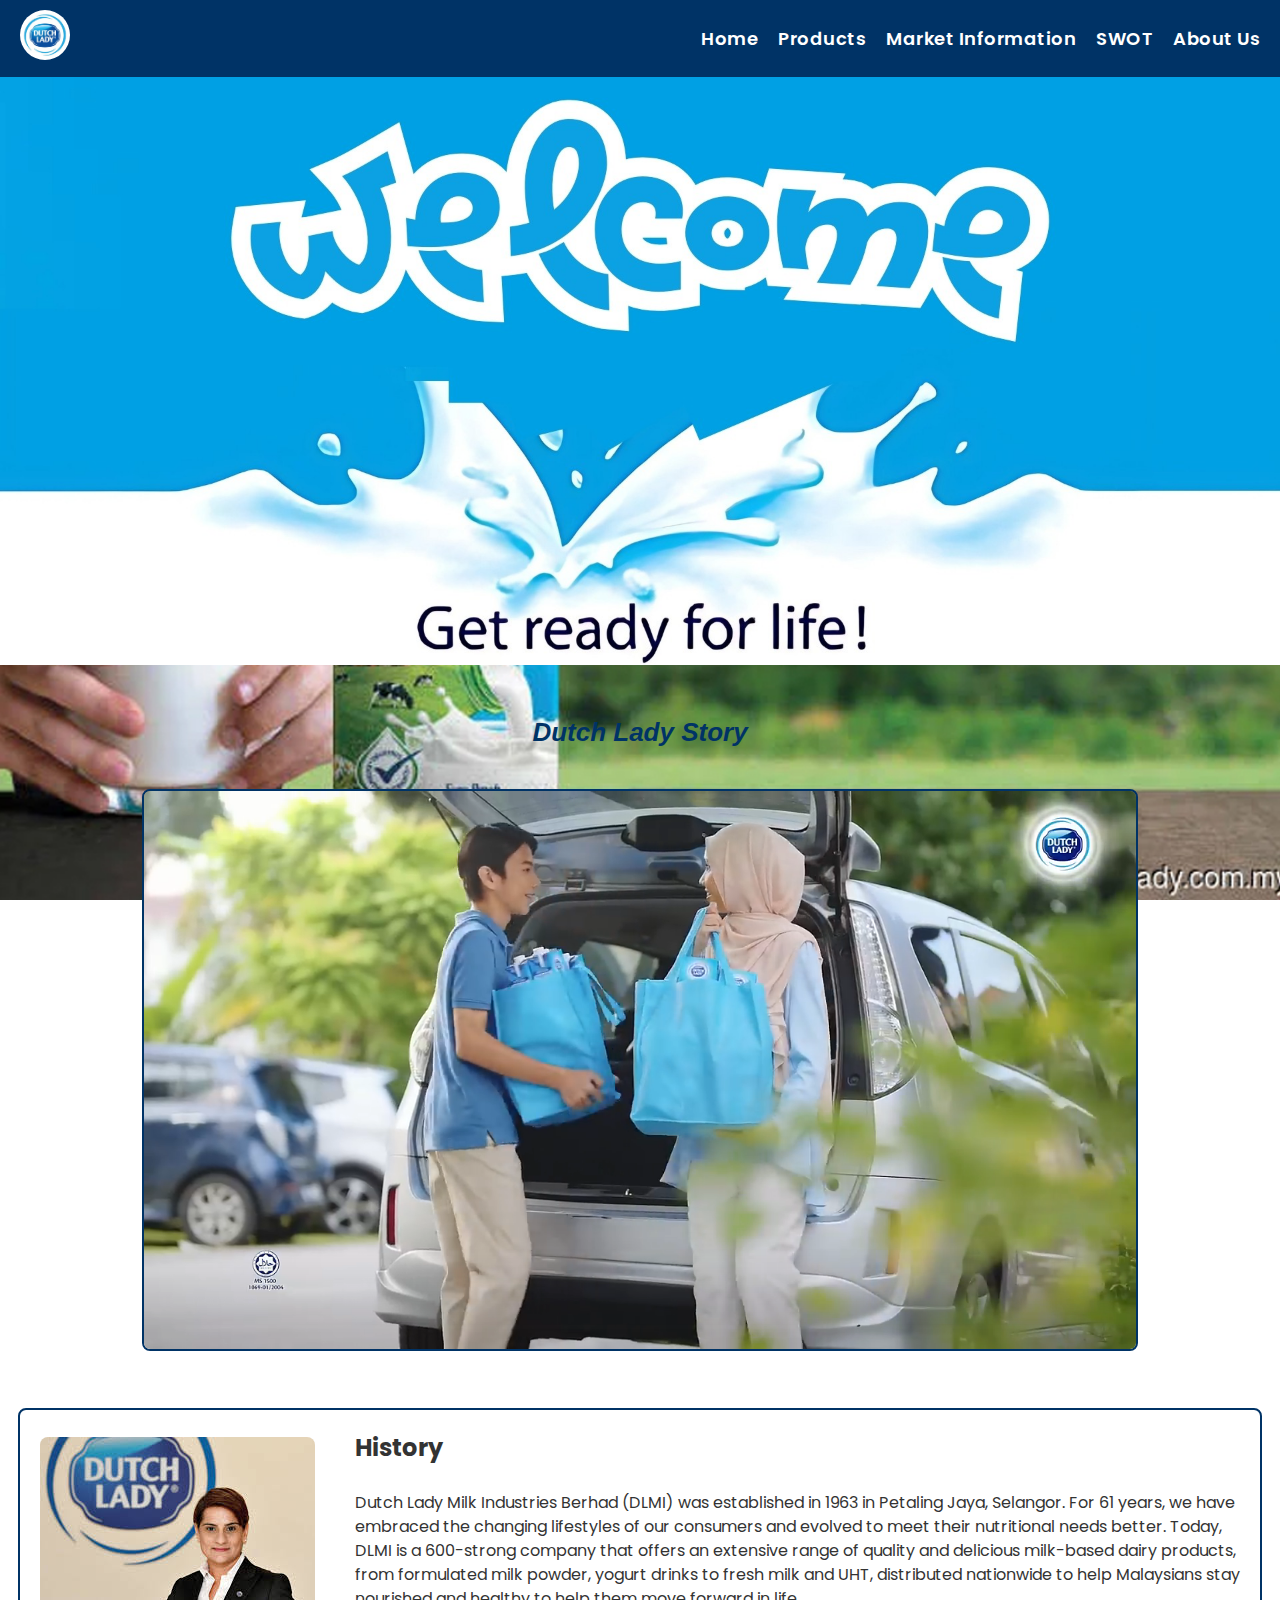
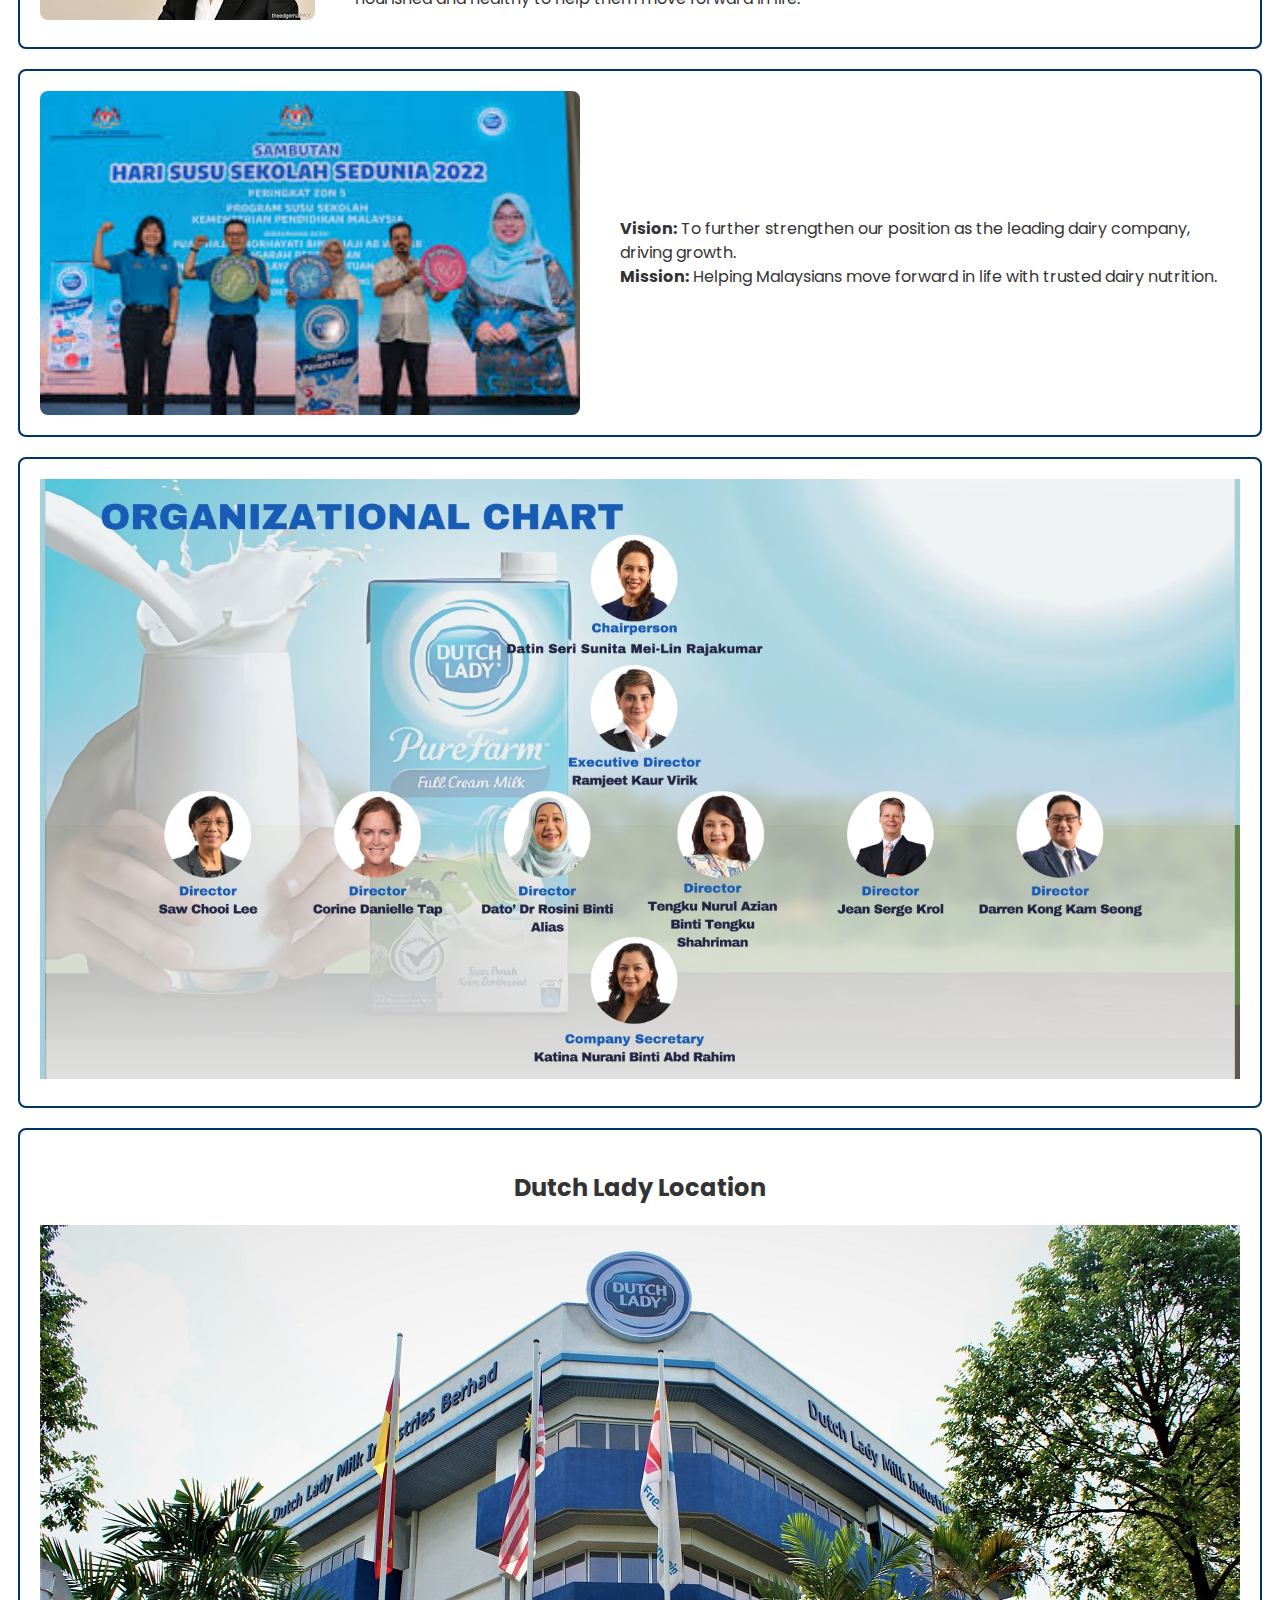
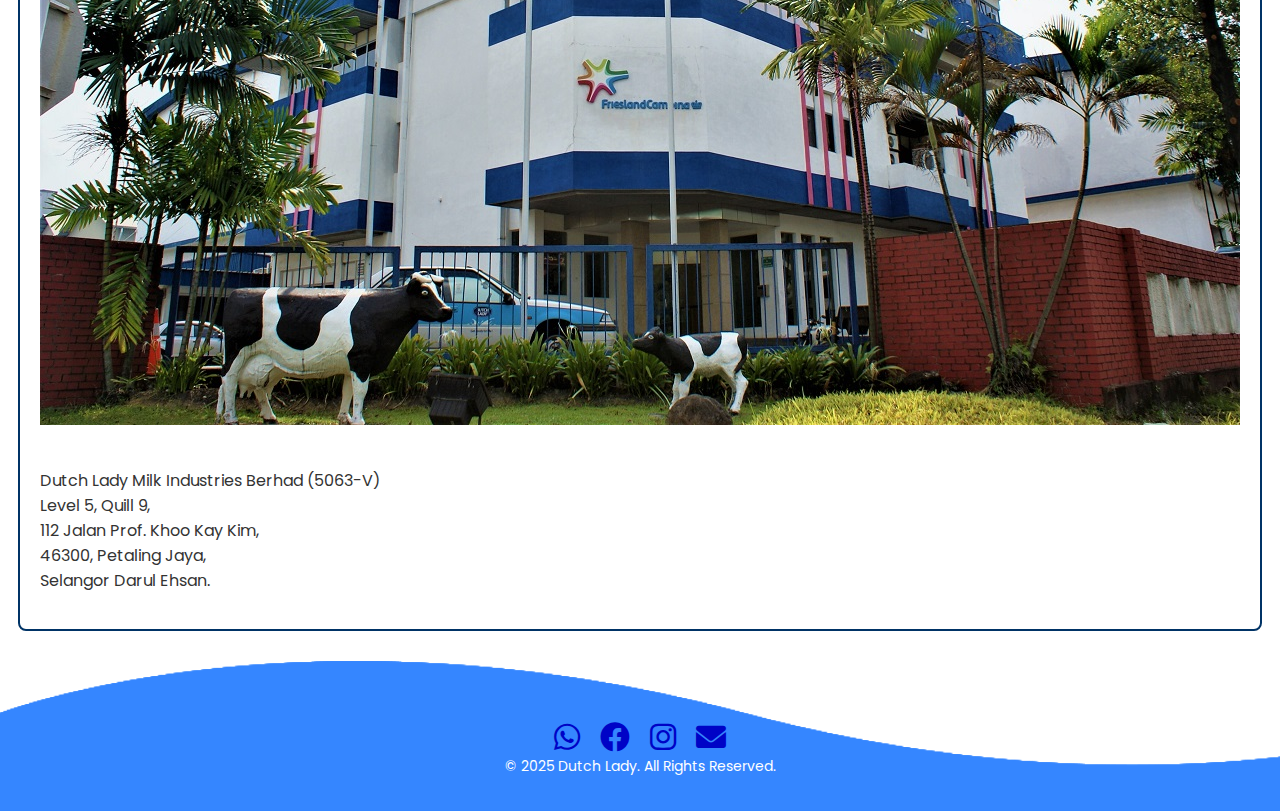
<file: Coding group/index.html>
<!DOCTYPE html>
<html lang="en">
<head>
    <meta charset="UTF-8">
    <meta name="viewport" content="width=device-width, initial-scale=1.0">
    <title>Dutch Lady - Company</title>
    <link href="https://fonts.googleapis.com/css2?family=Poppins:wght@400;600;800&family=Cursive&display=swap" rel="stylesheet">
    <link rel="stylesheet" href="styles.css">
    <link href="https://cdnjs.cloudflare.com/ajax/libs/font-awesome/6.0.0-beta3/css/all.min.css" rel="stylesheet">
</head>
<body>
    <header>
        <nav>
            <div class="logo">
                <img src="logo.jpg" alt="Dutch Lady Logo">
            </div>
            <ul>
                <li><a href="index.html">Home</a></li>
                <li><a href="products.html">Products</a></li>
                <li><a href="market.html">Market Information</a></li>
                <li><a href="swot.html">SWOT</a></li>
                <li><a href="about.html">About Us</a></li>
            </ul>
        </nav>
    </header>

    <section id="welcome">
        <div class="welcome">
            <img src="Welcome.jpg" alt="Welcome Image">
        </div>
    </section>

    <section id="video-section">
        <h2>Dutch Lady Story</h2>
        <video controls autoplay muted loop>
            <source src="story.mp4" type="video/mp4">
            Your browser does not support the video tag.
        </video>
    </section>

    <section id="history">
        <img src="history.jpeg" alt="Dutch Lady History">
        <div>
            <h2>History</h2>
            <p>
                Dutch Lady Milk Industries Berhad (DLMI) was established in 1963 in Petaling Jaya, Selangor. For 61 years, we have embraced the changing lifestyles of our consumers and evolved to meet their nutritional needs better. Today, DLMI is a 600-strong company that offers an extensive range of quality and delicious milk-based dairy products, from formulated milk powder, yogurt drinks to fresh milk and UHT, distributed nationwide to help Malaysians stay nourished and healthy to help them move forward in life.
            </p>
        </div>
    </section>

    <section id="vision-mission">
        <img src="achievement.jpeg" alt="Vision and Mission">
        <div>
            <p>
                <b>Vision:</b> To further strengthen our position as the leading dairy company, driving growth.<br>
                <b>Mission:</b> Helping Malaysians move forward in life with trusted dairy nutrition.
            </p>
        </div>
    </section>

    <section id="organization-chart">
        <img src="organization.jpg" alt="Organization Chart">
    </section>

    <section id="location">
        <h2>Dutch Lady Location</h2>
        <div class="content">
            <img src="building.jpg" alt="Company Building">
            <p>
                Dutch Lady Milk Industries Berhad (5063-V)<br>
                Level 5, Quill 9,<br>
                112 Jalan Prof. Khoo Kay Kim,<br>
                46300, Petaling Jaya,<br>
                Selangor Darul Ehsan.
            </p>
        </div>
    </section>

    <footer>
        <div class="wave wave1"></div>
        <div class="wave wave2"></div>
        <div class="wave wave3"></div>
        <div class="social-icons">
            <a href="https://wa.me/60174164787" class="social-icon"><i class="fab fa-whatsapp"></i></a>
            <a href="https://www.facebook.com/spread.the.goodness.of.milk/" class="social-icon"><i class="fab fa-facebook"></i></a>
            <a href="https://www.instagram.com/dutchladymy" class="social-icon"><i class="fab fa-instagram"></i></a>
            <a href="mailto:dutchladycareline@frieslandcampina.com" class="social-icon"><i class="fas fa-envelope"></i></a>
        </div>
        <p>&copy; 2025 Dutch Lady. All Rights Reserved.</p>
    </footer>
</body>
</html>
</file>
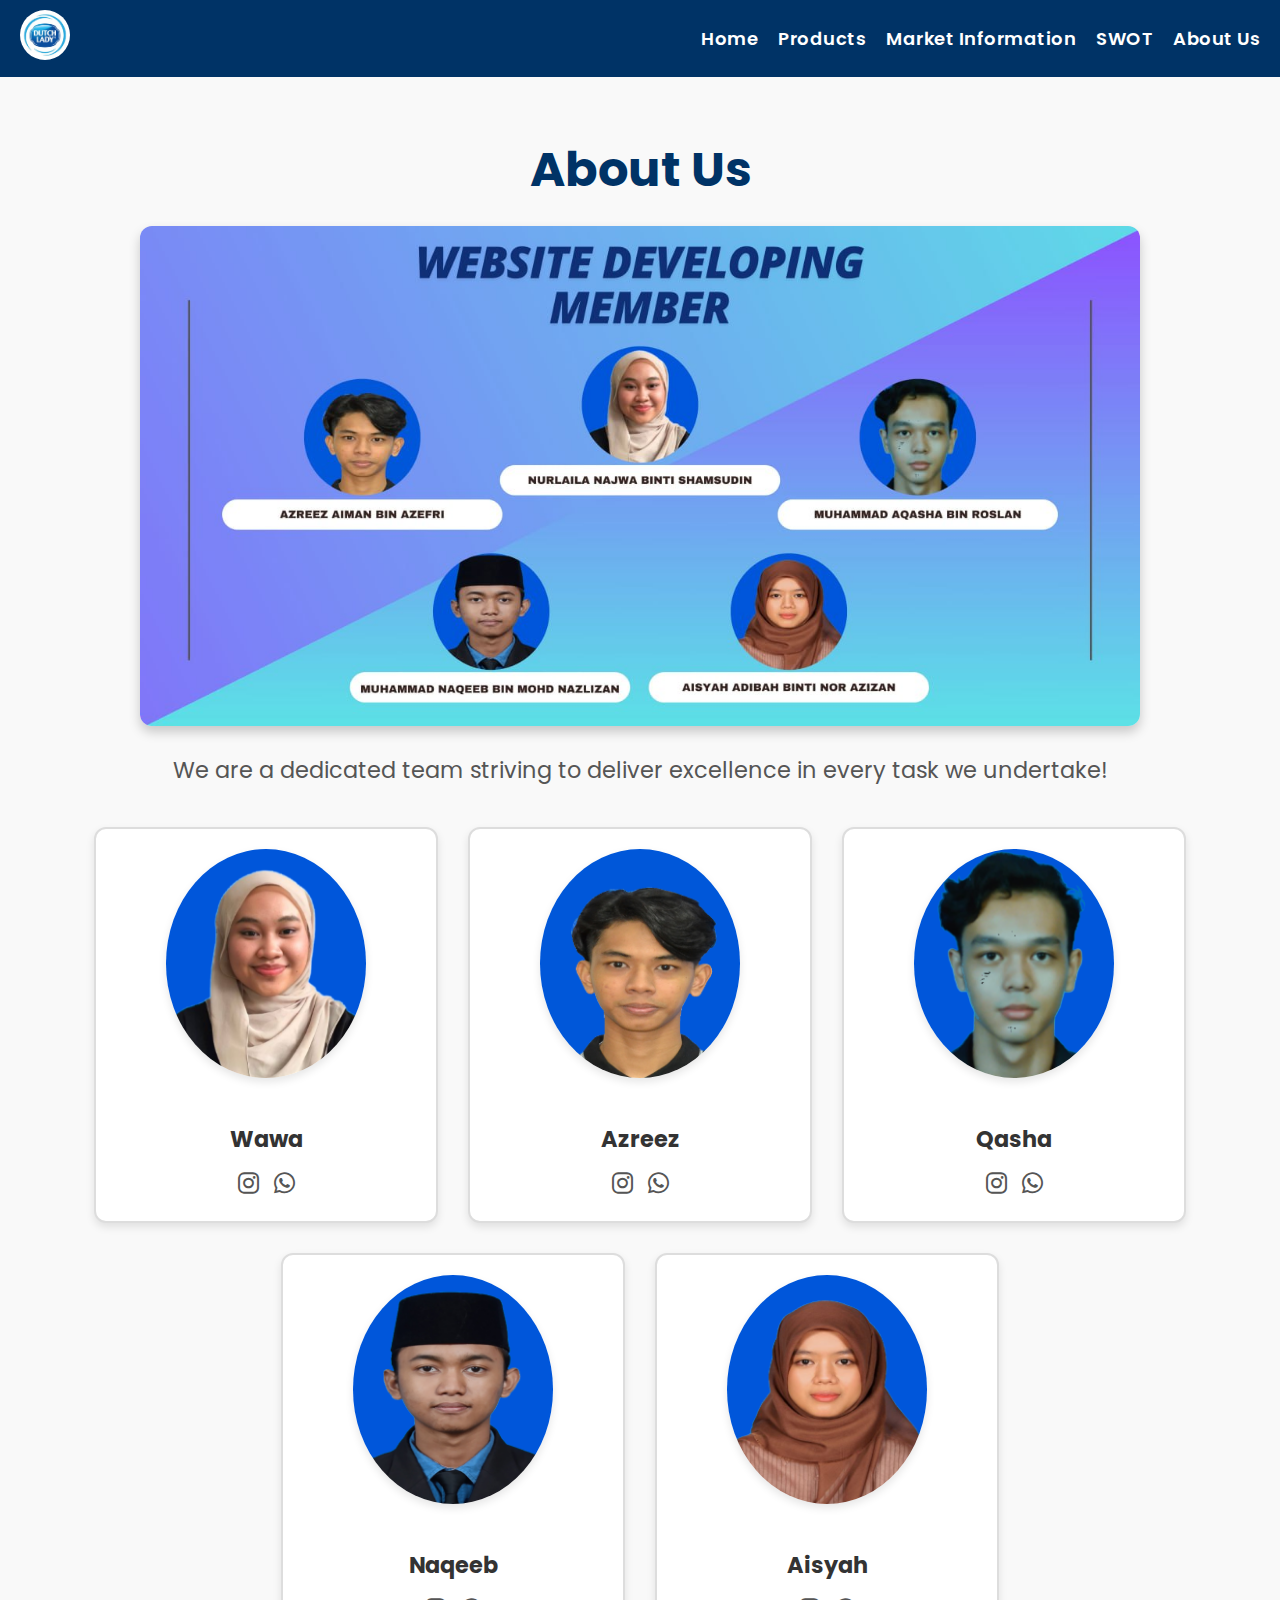
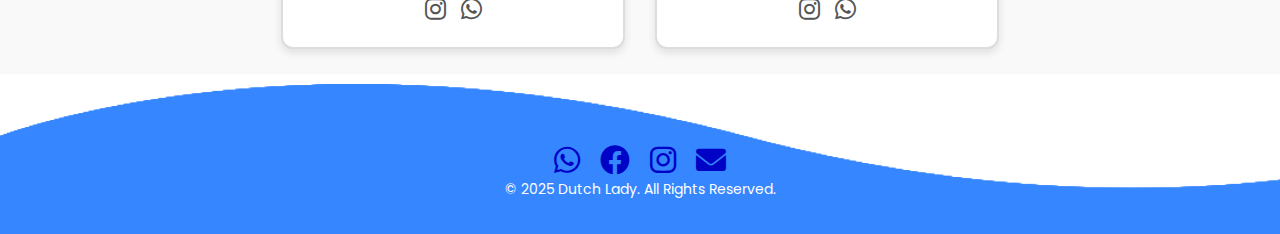
<file: Coding group/about.html>
<!DOCTYPE html>
<html lang="en">
<head>
    <meta charset="UTF-8">
    <meta name="viewport" content="width=device-width, initial-scale=1.0">
    <title>Dutch Lady - Company</title>
    <link href="https://fonts.googleapis.com/css2?family=Poppins:wght@400;600;800&family=Cursive&display=swap" rel="stylesheet">
    <link rel="stylesheet" href="styles.css">
    <link href="https://cdnjs.cloudflare.com/ajax/libs/font-awesome/6.0.0-beta3/css/all.min.css" rel="stylesheet">
</head>
<body>
    <header>
        <nav>
            <div class="logo">
                <img src="logo.jpg" alt="Dutch Lady Logo">
            </div>
            <ul>
                <li><a href="index.html">Home</a></li>
                <li><a href="products.html">Products</a></li>
                <li><a href="market.html">Market Information</a></li>
                <li><a href="swot.html">SWOT</a></li>
                <li><a href="about.html">About Us</a></li>
            </ul>
        </nav>
    </header>

    <section id="about-us">
        <h1>About Us</h1>
        <div class="group-photo">
            <img src="aboutus.jpg" alt="Group Photo">
            <p>We are a dedicated team striving to deliver excellence in every task we undertake!</p>
        </div>
    
        <div class="team-container">
            <div class="team-member">
                <img src="wa.png" alt="Member 1">
                <h3>Wawa</h3>
                <div class="social-links">
                    <a href="https://www.instagram.com/nnajuwaa._?igsh=MXVmMnF1anJpeWQ4dg%3D%3D&utm_source=qr" target="_blank" class="social-icon"><i class="fab fa-instagram"></i></a>
                    <a href="https://wa.me/60197572346" target="_blank" class="social-icon"><i class="fab fa-whatsapp"></i></a>
                </div>
            </div>
    
            <div class="team-member">
                <img src="az.png" alt="Member 2">
                <h3>Azreez</h3>
                <div class="social-links">
                    <a href="https://www.instagram.com/azreezaiman/profilecard/?igsh=MTdraXkzeWZuMHBhYQ==" target="_blank" class="social-icon"><i class="fab fa-instagram"></i></a>
                    <a href="https://wa.me/60198765432" target="_blank" class="social-icon"><i class="fab fa-whatsapp"></i></a>
                </div>
            </div>
    
            <div class="team-member">
                <img src="aq.png" alt="Member 3">
                <h3>Qasha</h3>
                <div class="social-links">
                    <a href="https://www.instagram.com/ixcyqq?igsh=c29zY2hzNDBvaDJx" target="_blank" class="social-icon"><i class="fab fa-instagram"></i></a>
                    <a href="https://wa.me/60167400747" target="_blank" class="social-icon"><i class="fab fa-whatsapp"></i></a>
                </div>
            </div>

            <div class="team-member">
                <img src="q.png" alt="Member 4">
                <h3>Naqeeb</h3>
                <div class="social-links">
                    <a href="https://www.instagram.com/m.nqiu?igsh=MTRoM2JpNjhjOWM1aA==" target="_blank" class="social-icon"><i class="fab fa-instagram"></i></a>
                    <a href="https://wa.me/60187750939" target="_blank" class="social-icon"><i class="fab fa-whatsapp"></i></a>
                </div>
            </div>

            <div class="team-member">
                <img src="ai.png" alt="Member 5">
                <h3>Aisyah</h3>
                <div class="social-links">
                    <a href="https://www.instagram.com/aisyhazizn/?hl=en" target="_blank" class="social-icon"><i class="fab fa-instagram"></i></a>
                    <a href="https://wa.me/601164004122" target="_blank" class="social-icon"><i class="fab fa-whatsapp"></i></a>
                </div>
            </div>
        </div>
    </section>
    
    <footer>
        <div class="wave wave1"></div>
        <div class="wave wave2"></div>
        <div class="wave wave3"></div>
        <div class="social-icons">
        <a href="https://wa.me/60174164787" class="social-icon"><i class="fab fa-whatsapp"></i></a>
        <a href="https://www.facebook.com/spread.the.goodness.of.milk/" class="social-icon"><i class="fab fa-facebook"></i></a>
        <a href="https://www.instagram.com/dutchladymy" class="social-icon"><i class="fab fa-instagram"></i></a>
        <a href="mailto:dutchladycareline@frieslandcampina.com" class="social-icon"><i class="fas fa-envelope"></i></a>
        </div>
        <p>&copy; 2025 Dutch Lady. All Rights Reserved.</p>
    </footer>
</body>
</html>
</file>
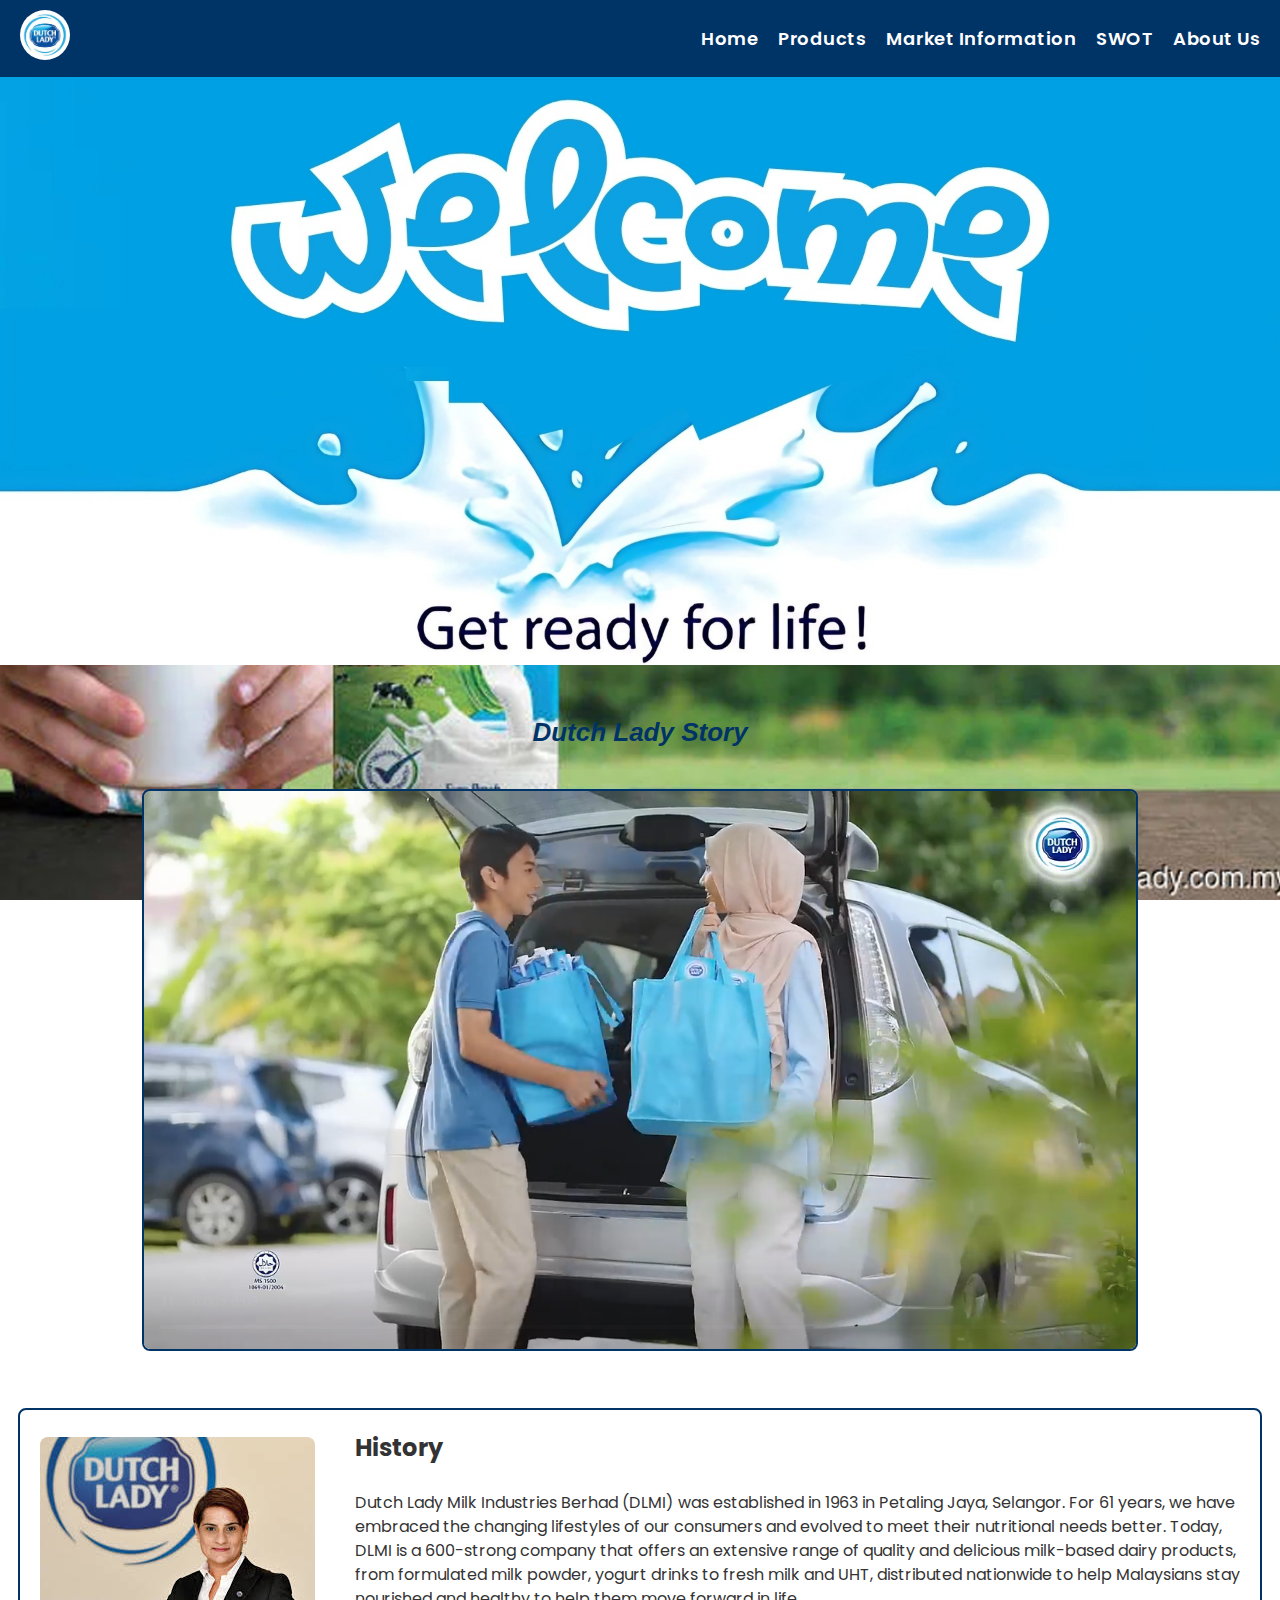
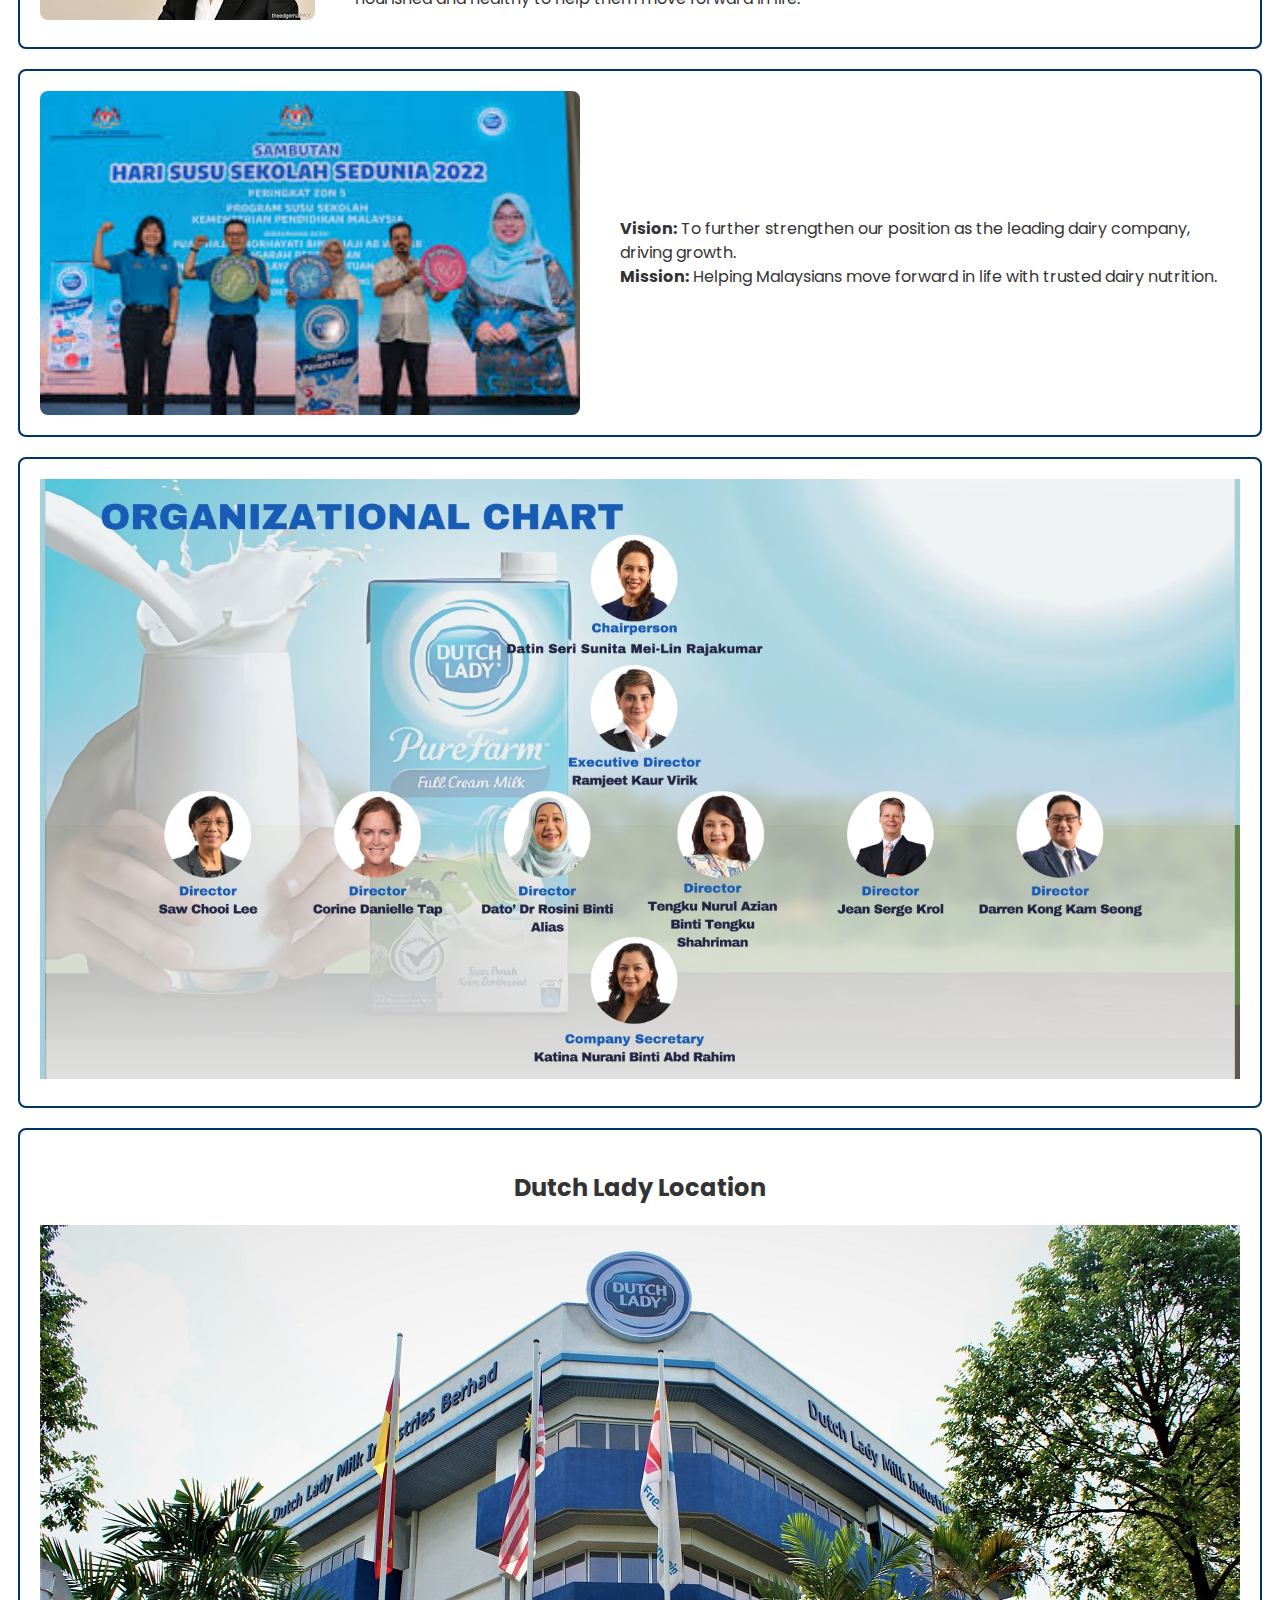
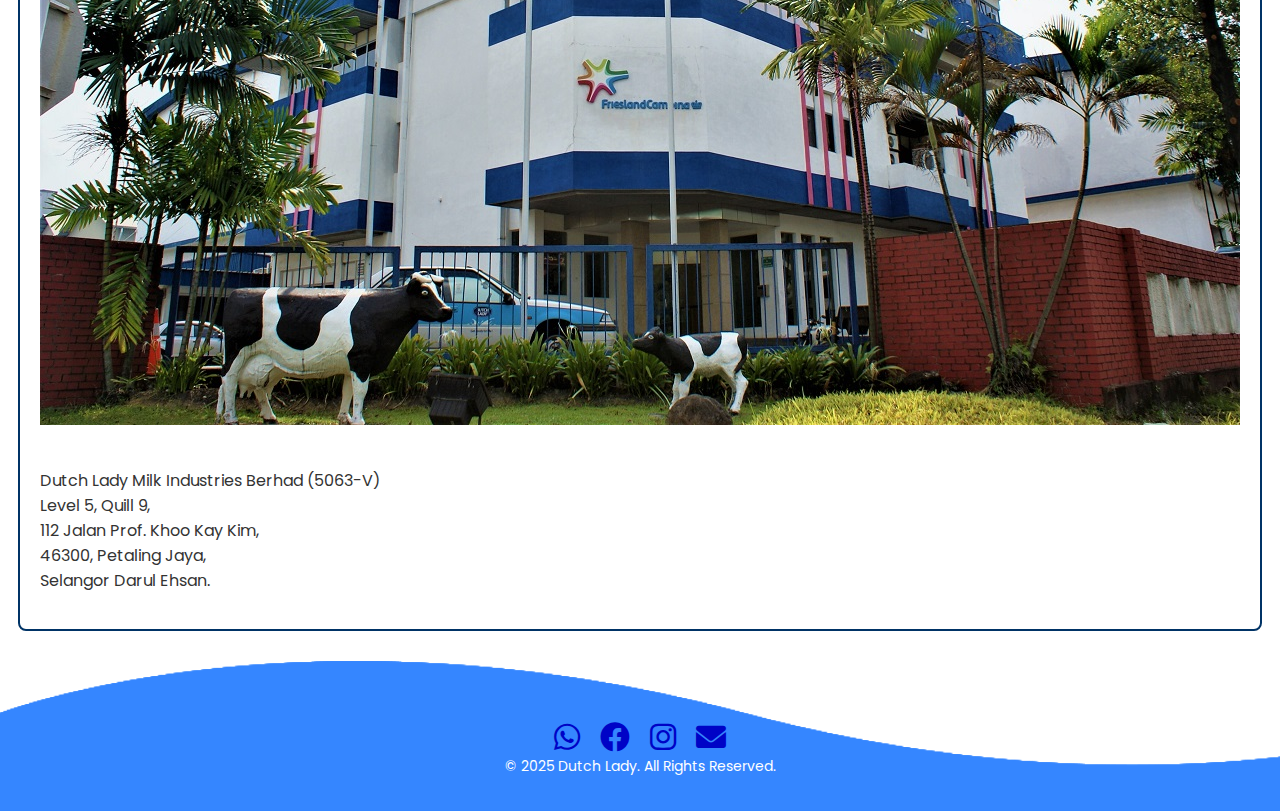
<file: Coding group/home.html>
<!DOCTYPE html>
<html lang="en">
<head>
    <meta charset="UTF-8">
    <meta name="viewport" content="width=device-width, initial-scale=1.0">
    <title>Dutch Lady - Company</title>
    <link href="https://fonts.googleapis.com/css2?family=Poppins:wght@400;600;800&family=Cursive&display=swap" rel="stylesheet">
    <link rel="stylesheet" href="styles.css">
    <link href="https://cdnjs.cloudflare.com/ajax/libs/font-awesome/6.0.0-beta3/css/all.min.css" rel="stylesheet">
</head>
<body>
    <header>
        <nav>
            <div class="logo">
                <img src="logo.jpg" alt="Dutch Lady Logo">
            </div>
            <ul>
                <li><a href="home.html">Home</a></li>
                <li><a href="products.html">Products</a></li>
                <li><a href="market.html">Market Information</a></li>
                <li><a href="swot.html">SWOT</a></li>
                <li><a href="about.html">About Us</a></li>
            </ul>
        </nav>
    </header>

    <section id="welcome">
        <div class="welcome">
            <img src="Welcome.jpg" alt="Welcome Image">
        </div>
    </section>

    <section id="video-section">
        <h2>Dutch Lady Story</h2>
        <video controls autoplay muted loop>
            <source src="story.mp4" type="video/mp4">
            Your browser does not support the video tag.
        </video>
    </section>

    <section id="history">
        <img src="history.jpeg" alt="Dutch Lady History">
        <div>
            <h2>History</h2>
            <p>
                Dutch Lady Milk Industries Berhad (DLMI) was established in 1963 in Petaling Jaya, Selangor. For 61 years, we have embraced the changing lifestyles of our consumers and evolved to meet their nutritional needs better. Today, DLMI is a 600-strong company that offers an extensive range of quality and delicious milk-based dairy products, from formulated milk powder, yogurt drinks to fresh milk and UHT, distributed nationwide to help Malaysians stay nourished and healthy to help them move forward in life.
            </p>
        </div>
    </section>

    <section id="vision-mission">
        <img src="achievement.jpeg" alt="Vision and Mission">
        <div>
            <p>
                <b>Vision:</b> To further strengthen our position as the leading dairy company, driving growth.<br>
                <b>Mission:</b> Helping Malaysians move forward in life with trusted dairy nutrition.
            </p>
        </div>
    </section>

    <section id="organization-chart">
        <img src="organization.jpg" alt="Organization Chart">
    </section>

    <section id="location">
        <h2>Dutch Lady Location</h2>
        <div class="content">
            <img src="building.jpg" alt="Company Building">
            <p>
                Dutch Lady Milk Industries Berhad (5063-V)<br>
                Level 5, Quill 9,<br>
                112 Jalan Prof. Khoo Kay Kim,<br>
                46300, Petaling Jaya,<br>
                Selangor Darul Ehsan.
            </p>
        </div>
    </section>

    <footer>
        <div class="wave wave1"></div>
        <div class="wave wave2"></div>
        <div class="wave wave3"></div>
        <div class="social-icons">
            <a href="https://wa.me/60174164787" class="social-icon"><i class="fab fa-whatsapp"></i></a>
            <a href="https://www.facebook.com/spread.the.goodness.of.milk/" class="social-icon"><i class="fab fa-facebook"></i></a>
            <a href="https://www.instagram.com/dutchladymy" class="social-icon"><i class="fab fa-instagram"></i></a>
            <a href="mailto:dutchladycareline@frieslandcampina.com" class="social-icon"><i class="fas fa-envelope"></i></a>
        </div>
        <p>&copy; 2025 Dutch Lady. All Rights Reserved.</p>
    </footer>
</body>
</html>
</file>
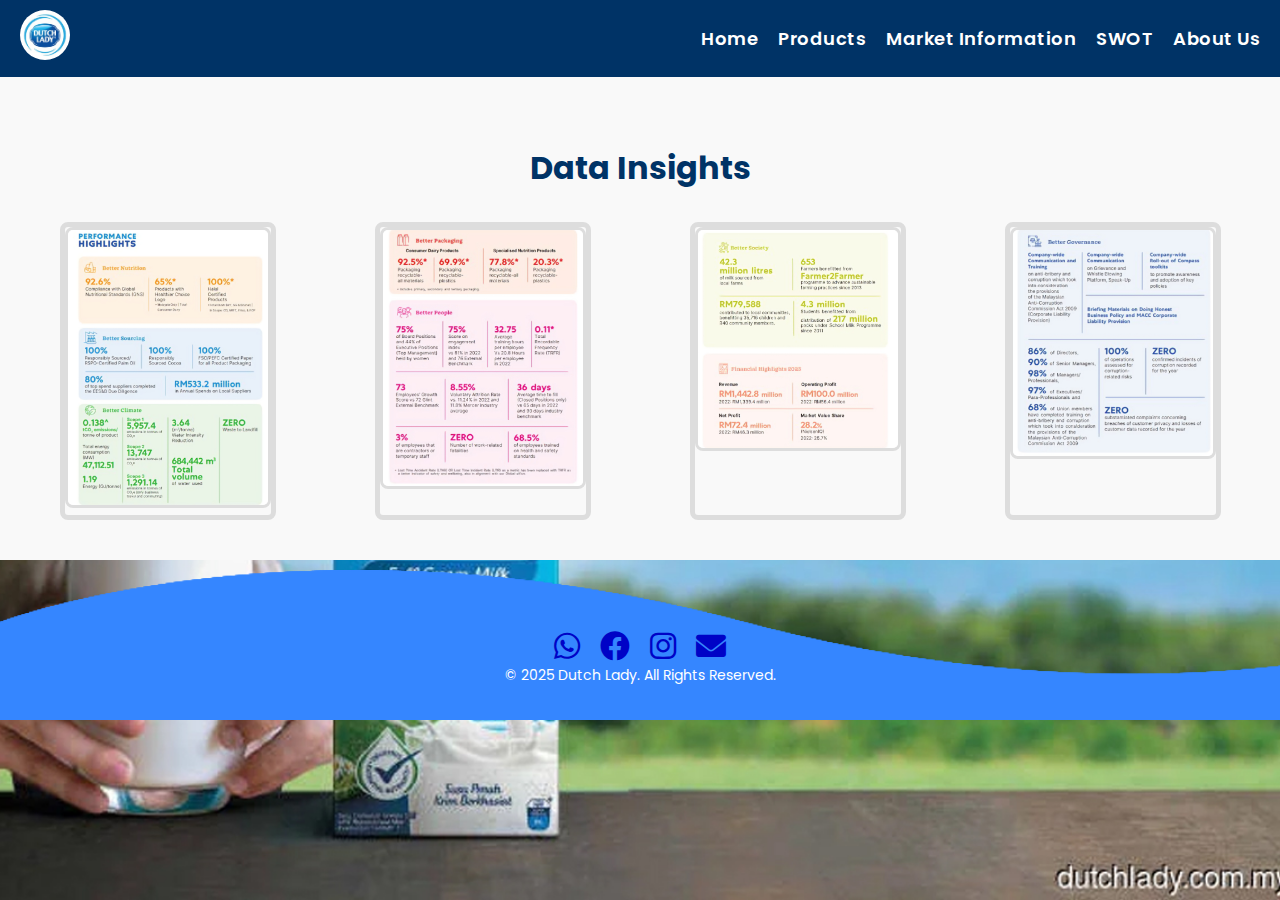
<file: Coding group/market.html>
<!DOCTYPE html>
<html lang="en">
<head>
    <meta charset="UTF-8">
    <meta name="viewport" content="width=device-width, initial-scale=1.0">
    <title>Dutch Lady - Company</title>
    <link href="https://fonts.googleapis.com/css2?family=Poppins:wght@400;600;800&family=Cursive&display=swap" rel="stylesheet">
    <link rel="stylesheet" href="styles.css">
    <link href="https://cdnjs.cloudflare.com/ajax/libs/font-awesome/6.0.0-beta3/css/all.min.css" rel="stylesheet">
</head>
<body>
    <header>
        <nav>
            <div class="logo">
                <img src="logo.jpg" alt="Dutch Lady Logo">
            </div>
            <ul>
                <li><a href="index.html">Home</a></li>
                <li><a href="products.html">Products</a></li>
                <li><a href="market.html">Market Information</a></li>
                <li><a href="swot.html">SWOT</a></li>
                <li><a href="about.html">About Us</a></li>
            </ul>
        </nav>
    </header>

    <section id="image-gallery">
        <h2>Data Insights</h2>
        <div class="gallery-container">
            <a href="#img1" class="gallery-item">
                <img src="data1.jpg" alt="Data Insight 1">
            </a>
            <a href="#img2" class="gallery-item">
                <img src="data2.jpg" alt="Data Insight 2">
            </a>
            <a href="#img3" class="gallery-item">
                <img src="data3.jpg" alt="Data Insight 3">
            </a>
            <a href="#img4" class="gallery-item">
                <img src="data4.jpg" alt="Data Insight 4">
            </a>
        </div>
    
        <!-- Full-Screen Images -->
        <div id="img1" class="modal">
            <a href="#" class="close">&times;</a>
            <img src="data1.jpg" alt="Data Insight 1">
        </div>
        <div id="img2" class="modal">
            <a href="#" class="close">&times;</a>
            <img src="data2.jpg" alt="Data Insight 2">
        </div>
        <div id="img3" class="modal">
            <a href="#" class="close">&times;</a>
            <img src="data3.jpg" alt="Data Insight 3">
        </div>
        <div id="img4" class="modal">
            <a href="#" class="close">&times;</a>
            <img src="data4.jpg" alt="Data Insight 4">
        </div>
    </section>     
    
    <footer>
        <div class="wave wave1"></div>
        <div class="wave wave2"></div>
        <div class="wave wave3"></div>
        <div class="social-icons">
            <a href="https://wa.me/60174164787" class="social-icon"><i class="fab fa-whatsapp"></i></a>
            <a href="https://www.facebook.com/spread.the.goodness.of.milk/" class="social-icon"><i class="fab fa-facebook"></i></a>
            <a href="https://www.instagram.com/dutchladymy" class="social-icon"><i class="fab fa-instagram"></i></a>
            <a href="mailto:dutchladycareline@frieslandcampina.com" class="social-icon"><i class="fas fa-envelope"></i></a>
        </div>
        <p>&copy; 2025 Dutch Lady. All Rights Reserved.</p>
    </footer>
</body>
</html>
</file>
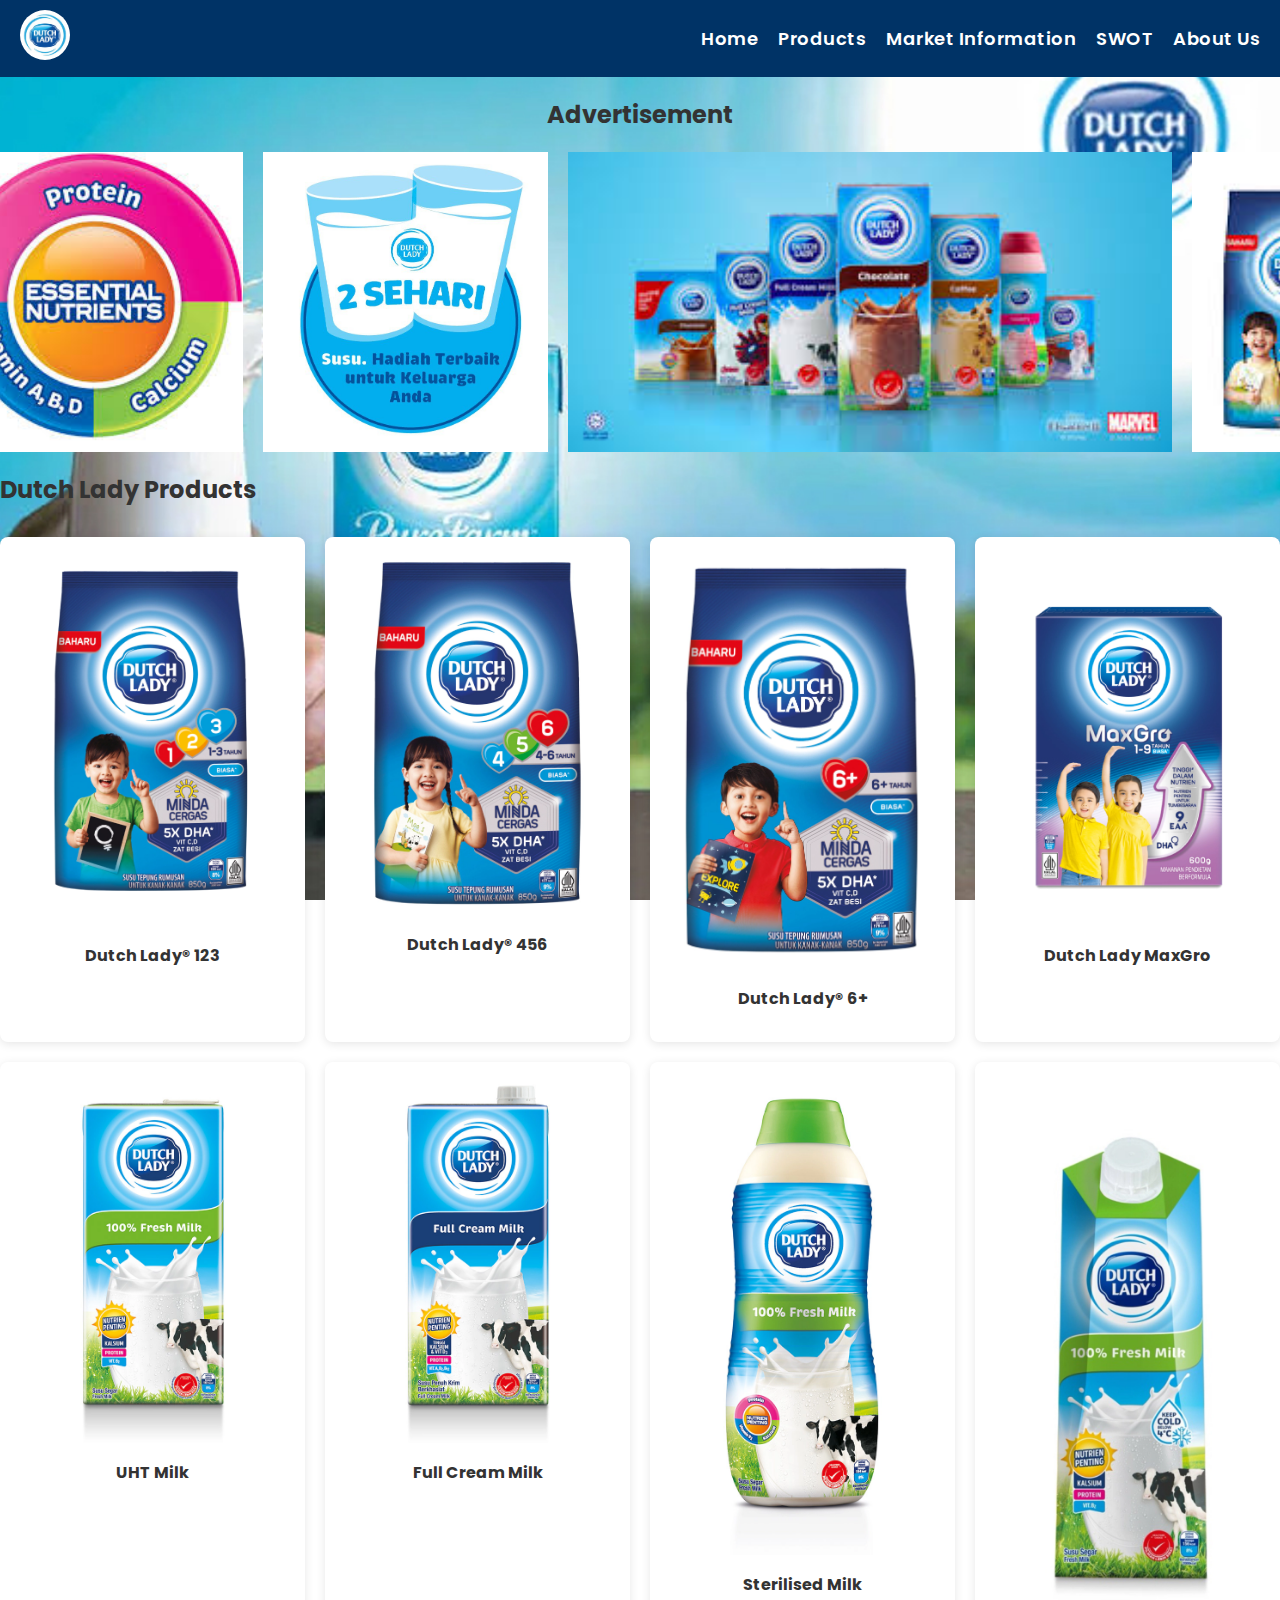
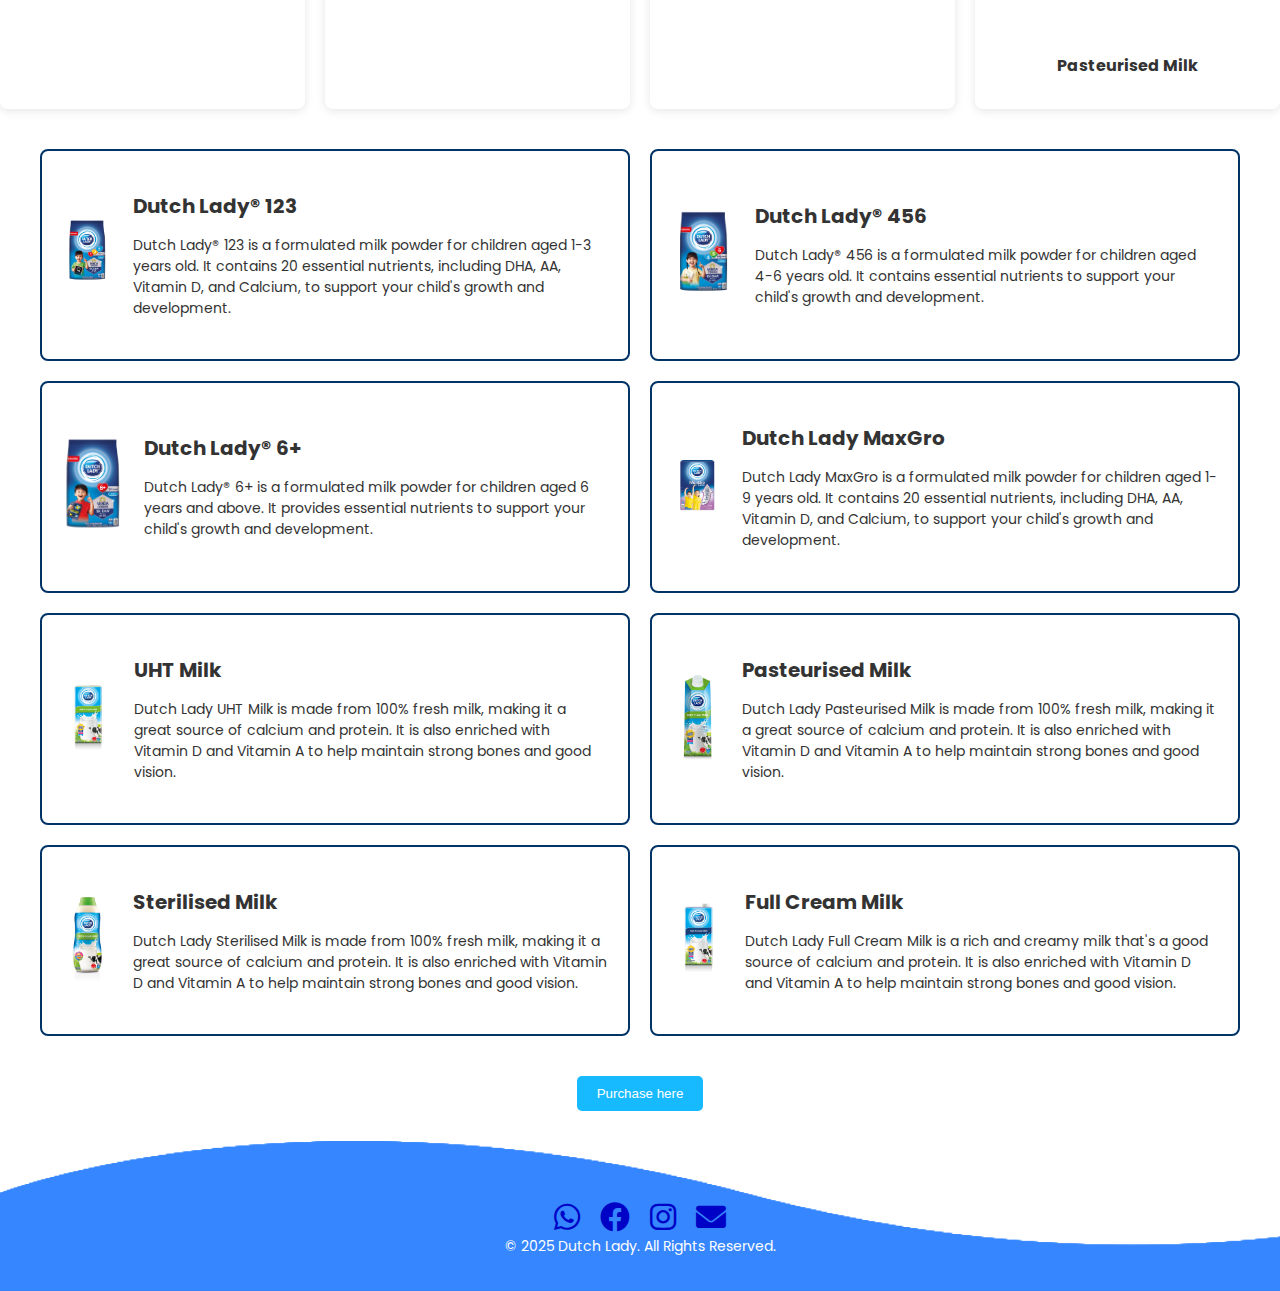
<file: Coding group/products.html>
<!DOCTYPE html>
<html lang="en">
<head>
    <meta charset="UTF-8">
    <meta name="viewport" content="width=device-width, initial-scale=1.0">
    <title>Dutch Lady - Company</title>
    <link href="https://fonts.googleapis.com/css2?family=Poppins:wght@400;600;800&family=Cursive&display=swap" rel="stylesheet">
    <link rel="stylesheet" href="styles.css">
    <link href="https://cdnjs.cloudflare.com/ajax/libs/font-awesome/6.0.0-beta3/css/all.min.css" rel="stylesheet">
</head>
<body>
    <header>
        <nav>
            <div class="logo">
                <img src="logo.jpg" alt="Dutch Lady Logo">
            </div>
            <ul>
                <li><a href="index.html">Home</a></li>
                <li><a href="products.html">Products</a></li>
                <li><a href="market.html">Market Information</a></li>
                <li><a href="swot.html">SWOT</a></li>
                <li><a href="about.html">About Us</a></li>
            </ul>
        </nav>
    </header>

    <section id="iklan">
        <h2>Advertisement</h2>
        <div class="iklan">
            <div class="wrapper">
                <img src="iklan.png" alt="Advertisement" class="iklan-img img1">
                <img src="iklan1.jpg" alt="Advertisement" class="iklan-img img2">
                <img src="iklan2.jpg" alt="Advertisement" class="iklan-img img3">
                <img src="iklan3.jpeg" alt="Advertisement" class="iklan-img img4">
                <img src="iklan4.jpeg" alt="Advertisement" class="iklan-img img5">
                <img src="iklan5.jpeg" alt="Advertisement" class="iklan-img img6">
                <!-- looping -->
                <img src="iklan.png" alt="Advertisement" class="iklan-img img1">
                <img src="iklan1.jpg" alt="Advertisement" class="iklan-img img2">
                <img src="iklan2.jpg" alt="Advertisement" class="iklan-img img3">
                <img src="iklan3.jpeg" alt="Advertisement" class="iklan-img img4">
                <img src="iklan4.jpeg" alt="Advertisement" class="iklan-img img5">
                <img src="iklan5.jpeg" alt="Advertisement" class="iklan-img img6">
            </div>
        </div>
    </section>

    <section id="products">
        <h2>Dutch Lady Products</h2>
        <div class="product-cards">
            <div class="card"><img src="produk1" alt="Product 1"><p>Dutch Lady® 123</p></div>
            <div class="card"><img src="produk2" alt="Product 2"><p>Dutch Lady® 456</p></div>
            <div class="card"><img src="produk3" alt="Product 3"><p>Dutch Lady® 6+</p></div>
            <div class="card"><img src="produk4" alt="Product 4"><p>Dutch Lady MaxGro</p></div>
            <div class="card"><img src="produk5" alt="Product 5"><p>UHT Milk</p></div>
            <div class="card"><img src="produk8" alt="Product 6"><p>Full Cream Milk</p></div>
            <div class="card"><img src="produk7" alt="Product 7"><p>Sterilised Milk</p></div>
            <div class="card"><img src="produk6" alt="Product 8"><p>Pasteurised Milk</p></div>
        </div>
    </section>

    <section class="product-details-container">
        <div class="product-details">
            <div class="product-image">
                <img src="produk1" alt="Product 1">
            </div>
            <div class="product-description">
                <h3>Dutch Lady® 123</h3>
                <p>Dutch Lady® 123 is a formulated milk powder for children aged 1-3 years old. It contains 20 essential nutrients, including DHA, AA, Vitamin D, and Calcium, to support your child's growth and development.</p>
            </div>
        </div>
        <div class="product-details">
            <div class="product-image">
                <img src="produk2" alt="Product 2">
            </div>
            <div class="product-description">
                <h3>Dutch Lady® 456</h3>
                <p>Dutch Lady® 456 is a formulated milk powder for children aged 4-6 years old. It contains essential nutrients to support your child's growth and development.</p>
            </div>
        </div>
        <div class="product-details">
            <div class="product-image">
                <img src="produk3" alt="Product 3">
            </div>
            <div class="product-description">
                <h3>Dutch Lady® 6+</h3>
                <p>Dutch Lady® 6+ is a formulated milk powder for children aged 6 years and above. It provides essential nutrients to support your child's growth and development.</p>
            </div>
        </div>
        <div class="product-details">
            <div class="product-image">
                <img src="produk4" alt="Product 4">
            </div>
            <div class="product-description">
                <h3>Dutch Lady MaxGro</h3>
                <p>Dutch Lady MaxGro is a formulated milk powder for children aged 1-9 years old. It contains 20 essential nutrients, including DHA, AA, Vitamin D, and Calcium, to support your child's growth and development.</p>
            </div>
        </div>
        <div class="product-details">
            <div class="product-image">
                <img src="produk5" alt="Product 5">
            </div>
            <div class="product-description">
                <h3>UHT Milk</h3>
                <p>Dutch Lady UHT Milk is made from 100% fresh milk, making it a great source of calcium and protein. It is also enriched with Vitamin D and Vitamin A to help maintain strong bones and good vision.</p>
            </div>
        </div>
        <div class="product-details">
            <div class="product-image">
                <img src="produk6" alt="Product 6">
            </div>
            <div class="product-description">
                <h3>Pasteurised Milk</h3>
                <p>Dutch Lady Pasteurised Milk is made from 100% fresh milk, making it a great source of calcium and protein. It is also enriched with Vitamin D and Vitamin A to help maintain strong bones and good vision.</p>
            </div>
        </div>
        <div class="product-details">
            <div class="product-image">
                <img src="produk7" alt="Product 7">
            </div>
            <div class="product-description">
                <h3>Sterilised Milk</h3>
                <p>Dutch Lady Sterilised Milk is made from 100% fresh milk, making it a great source of calcium and protein. It is also enriched with Vitamin D and Vitamin A to help maintain strong bones and good vision.</p>
            </div>
        </div>
        <div class="product-details">
            <div class="product-image">
                <img src="produk8" alt="Product 8">
            </div>
            <div class="product-description">
                <h3>Full Cream Milk</h3>
                <p>Dutch Lady Full Cream Milk is a rich and creamy milk that's a good source of calcium and protein. It is also enriched with Vitamin D and Vitamin A to help maintain strong bones and good vision.</p>
            </div>
        </div>
    </section>

    <button class="purchase-button">
        <a href="https://www.dutchlady.com.my/products/">Purchase here</a>
    </button>

    <footer>
        <div class="wave wave1"></div>
        <div class="wave wave2"></div>
        <div class="wave wave3"></div>
        <div class="social-icons">
            <a href="https://wa.me/60174164787" class="social-icon"><i class="fab fa-whatsapp"></i></a>
            <a href="https://www.facebook.com/spread.the.goodness.of.milk/" class="social-icon"><i class="fab fa-facebook"></i></a>
            <a href="https://www.instagram.com/dutchladymy" class="social-icon"><i class="fab fa-instagram"></i></a>
            <a href="mailto:dutchladycareline@frieslandcampina.com" class="social-icon"><i class="fas fa-envelope"></i></a>
        </div>
        <p>&copy; 2025 Dutch Lady. All Rights Reserved.</p>
    </footer>
</body>
</html>
</file>
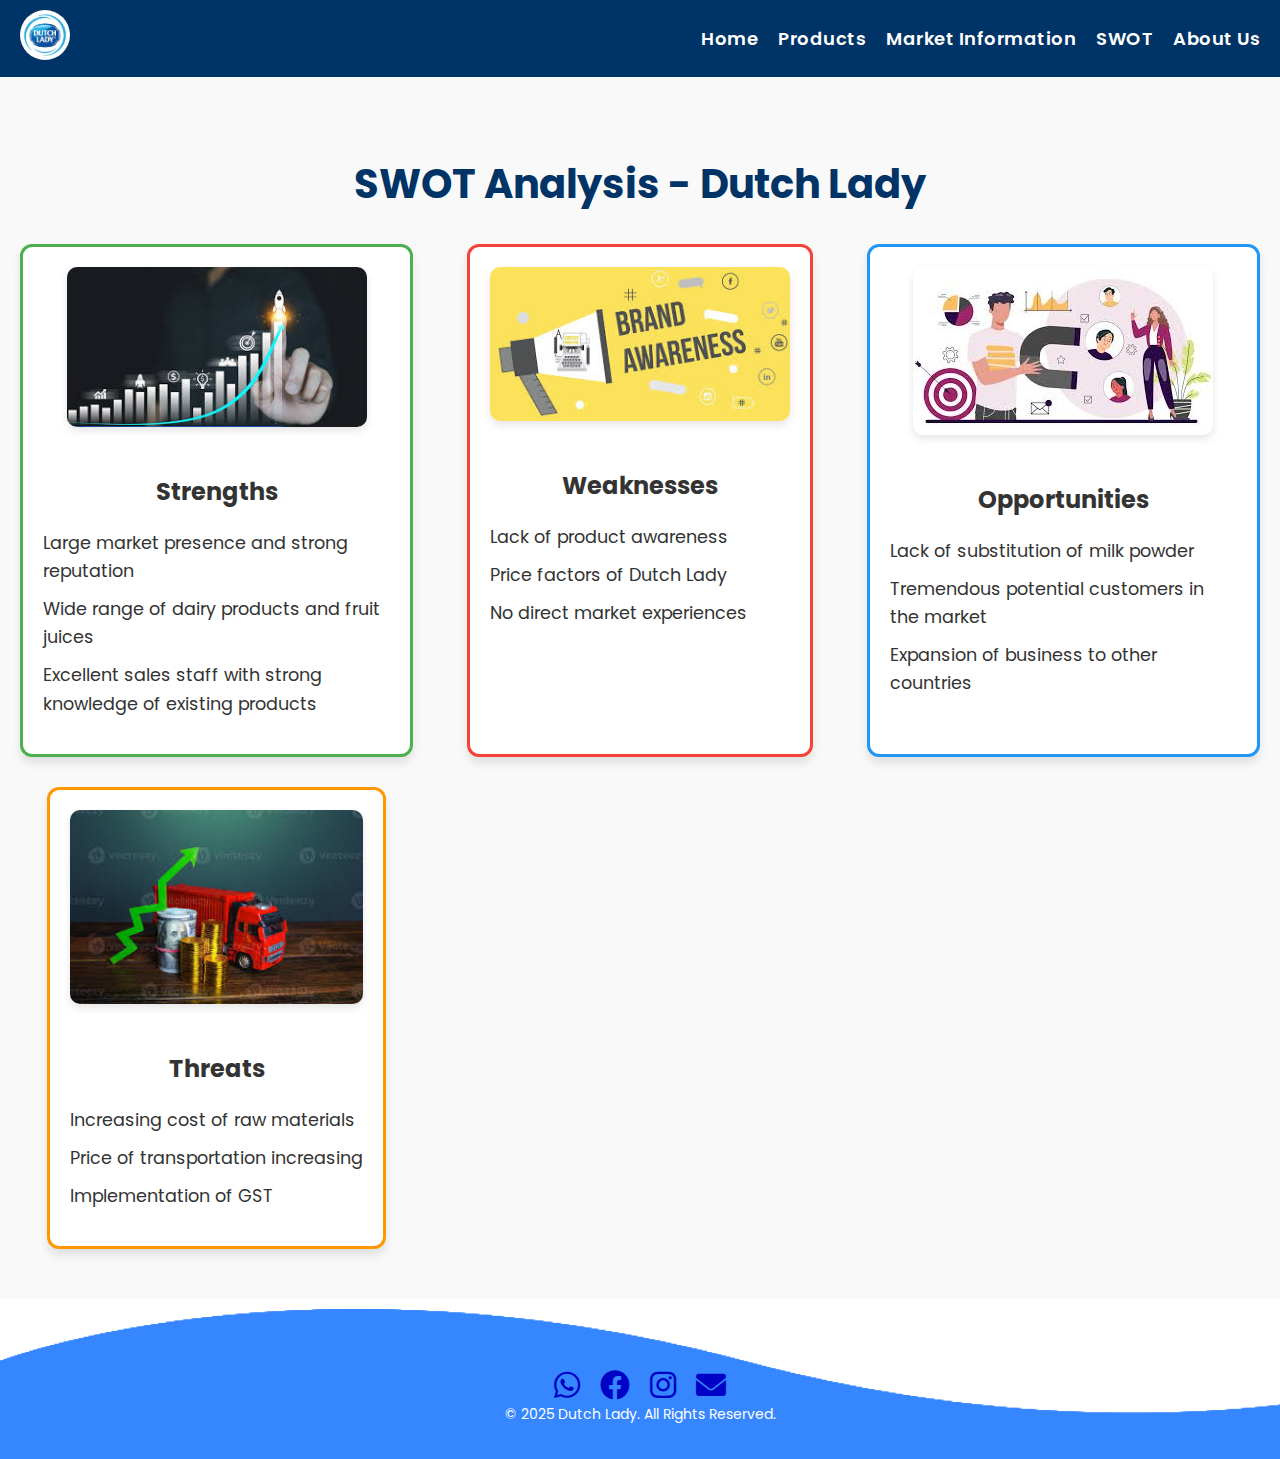
<file: Coding group/swot.html>
<!DOCTYPE html>
<html lang="en">
<head>
    <meta charset="UTF-8">
    <meta name="viewport" content="width=device-width, initial-scale=1.0">
    <title>Dutch Lady - Company</title>
    <link href="https://fonts.googleapis.com/css2?family=Poppins:wght@400;600;800&family=Cursive&display=swap" rel="stylesheet">
    <link rel="stylesheet" href="styles.css">
    <link href="https://cdnjs.cloudflare.com/ajax/libs/font-awesome/6.0.0-beta3/css/all.min.css" rel="stylesheet">
</head>
<body>
    <header>
        <nav>
            <div class="logo">
                <img src="logo.jpg" alt="Dutch Lady Logo">
            </div>
            <ul>
                <li><a href="index.html">Home</a></li>
                <li><a href="products.html">Products</a></li>
                <li><a href="market.html">Market Information</a></li>
                <li><a href="swot.html">SWOT</a></li>
                <li><a href="about.html">About Us</a></li>
            </ul>
        </nav>
    </header>

    <section id="swot-analysis">
        <h1>SWOT Analysis - Dutch Lady</h1>
        <div class="swot-container">
            <div class="swot-box strengths">
                <img src="strengths.jpeg" alt="Strengths">
                <h2>Strengths</h2>
                <ul>
                    <li>Large market presence and strong reputation</li>
                    <li>Wide range of dairy products and fruit juices</li>
                    <li>Excellent sales staff with strong knowledge of existing products</li>
                </ul>
            </div>
    
            <div class="swot-box weaknesses">
                <img src="weaknesses.jpeg" alt="Weaknesses">
                <h2>Weaknesses</h2>
                <ul>
                    <li>Lack of product awareness</li>
                    <li>Price factors of Dutch Lady</li>
                    <li>No direct market experiences</li>
                </ul>
            </div>
    
            <div class="swot-box opportunities">
                <img src="opportunities.jpeg" alt="Opportunities">
                <h2>Opportunities</h2>
                <ul>
                    <li>Lack of substitution of milk powder</li>
                    <li>Tremendous potential customers in the market</li>
                    <li>Expansion of business to other countries</li>
                </ul>
            </div>
    
            <div class="swot-box threats">
                <img src="threats.jpeg" alt="Threats">
                <h2>Threats</h2>
                <ul>
                    <li>Increasing cost of raw materials</li>
                    <li>Price of transportation increasing</li>
                    <li>Implementation of GST</li>
                </ul>
            </div>
        </div>
    </section>    

    <footer>
        <div class="wave wave1"></div>
        <div class="wave wave2"></div>
        <div class="wave wave3"></div>
        <div class="social-icons">
        <a href="https://wa.me/60174164787" class="social-icon"><i class="fab fa-whatsapp"></i></a>
        <a href="https://www.facebook.com/spread.the.goodness.of.milk/" class="social-icon"><i class="fab fa-facebook"></i></a>
        <a href="https://www.instagram.com/dutchladymy" class="social-icon"><i class="fab fa-instagram"></i></a>
        <a href="mailto:dutchladycareline@frieslandcampina.com" class="social-icon"><i class="fas fa-envelope"></i></a>
        </div>
        <p>&copy; 2025 Dutch Lady. All Rights Reserved.</p>
    </footer>
</body>
</html>
</file>
<file: Coding group/styles.css>
body {
    font-family: 'Poppins', sans-serif;
    margin: 0;
    padding: 0;
    color: #333;
    background: url('background.jpg') no-repeat center center fixed;
    background-size: cover;
}

nav .logo img {
    height: 50px;
    width: 50px; 
    border-radius: 50%; 
}

nav {
    display: flex;
    align-items: center;
    justify-content: space-between;
    background-color: #003366;
    padding: 10px 20px;
}

nav ul {
    list-style: none;
    display: flex;
    gap: 20px;
    margin: 0;
    padding: 0;
}

nav ul li {
    position: relative;
}

nav ul li a {
    text-decoration: none;
    color: #fff;
    font-weight: 600;
    font-size: 18px;
    letter-spacing: 0.5px;
    transition: all 0.3s ease-in-out;
}

nav ul li a:hover {
    color: #18baff;
    text-decoration: underline;
    text-shadow: 0 0 8px #18baff;
    transform: scale(1.05);
}

#welcome .welcome img {
    width: 100%;
    display: block;
}

#video-section {
    text-align: center;
    padding: 30px 20px;
    color: #003366;
}

#video-section h2 {
    font-style: italic;
    font-weight: 800;
    font-size: 26px;
    font-family: 'Cursive', sans-serif;
}

#video-section video {
    width: 80%;
    margin-top: 20px;
    border: 2px solid #003366;
    border-radius: 8px;
    transition: transform 0.3s;
}

#video-section video:hover {
    transform: scale(1.05);
}

#history {
    display: flex;
    align-items: center;
    gap: 20px;
    margin: 20px auto;
    padding: 20px;
    max-width: 1200px;
    border: 2px solid #003366;
    border-radius: 8px;
    background: #ffffffcc;
    flex-direction: row;
}

#history img {
    width: 50%; 
    border-radius: 8px;
    margin-right: 20px; 
    object-fit: cover; 
}

#history div {
    display: flex;
    flex-direction: column;
}

#history h2 {
    margin: 0 0 10px 0;
}

#history p {
    font-size: 16px;
    line-height: 1.5;
}

#vision-mission {
    display: flex;
    align-items: center;
    gap: 20px;
    margin: 20px auto;
    padding: 20px;
    max-width: 1200px;
    border: 2px solid #003366;
    border-radius: 8px;
    background: #ffffffcc;
    flex-direction: row; 
}

#vision-mission img {
    width: 50%; 
    border-radius: 8px;
    margin-right: 20px; 
    object-fit: cover; 
}

#vision-mission div {
    display: flex;
    flex-direction: column;
}

#vision-mission p {
    font-size: 16px;
    line-height: 1.5;
}

#organization-chart {
    text-align: center;
    margin: 20px auto;
    padding: 20px;
    border: 2px solid #003366;
    border-radius: 8px;
    background: #ffffffcc;
    max-width: 1200px;
}

#organization-chart img {
    max-width: 100%; 
    height: auto; 
    object-fit: cover; 
}

#location {
    display: flex;
    justify-content: center;
    align-items: center;
    flex-direction: column;
    margin: 20px auto;
    padding: 20px;
    max-width: 1200px;
    border: 2px solid #003366;
    border-radius: 8px;
    background: #ffffffcc;
}
  
#location img {
    margin-bottom: 20px; 
    object-fit: cover; 
}

footer {
    position: relative;
    background-color: transparent; 
    text-align: center;
    padding: 80px 20px; 
    overflow: hidden; 
}

footer .wave.wave1 {
    position: absolute;
    bottom: 0;
    left: 0;
    width: 100%;
    height: 150px; 
    background: url('wave.png') repeat-x;
    background-size: cover;
    animation: wave-animation-1 5s linear infinite;
    z-index: 1; 
    opacity: 0.6; 
}

footer .wave.wave2 {
    position: absolute;
    bottom: 0;
    left: 0;
    width: 100%;
    height: 150px;
    background: url('wave.png') repeat-x;
    background-size: cover;
    animation: wave-animation-2 7s linear infinite;
    z-index: 2; 
    opacity: 0.8; 
}

footer .wave.wave3 {
    position: absolute;
    bottom: 0;
    left: 0;
    width: 100%;
    height: 150px; 
    background: url('wave.png') repeat-x;
    background-size: cover;
    animation: wave-animation-3 10s linear infinite;
    z-index: 3; 
    opacity: 1; 
}

footer .social-icons {
    position: absolute; 
    bottom: 50px; 
    left: 50%;
    transform: translateX(-50%);
    display: flex;
    justify-content: center;
    gap: 20px;
    z-index: 4; 
}

footer .social-icons a {
    font-size: 30px;
    color: #0003c6;
    transition: all 0.3s ease-in-out;
    text-decoration: none;
}

footer .social-icons a:hover {
    text-shadow: 0 0 10px #0003c6;
    color: #ffffff;
    transform: scale(1.2);
}

footer p {
    position: absolute;
    bottom: 20px; 
    left: 50%;
    transform: translateX(-50%);
    font-size: 14px;
    color: #fff;
    z-index: 4; 
}

@keyframes wave-animation-1 {
    0% {
        background-position-x: 0;
    }
    100% {
        background-position-x: 1000px;
    }
}

@keyframes wave-animation-2 {
    0% {
        background-position-x: 0;
    }
    100% {
        background-position-x: 800px;
    }
}

@keyframes wave-animation-3 {
    0% {
        background-position-x: 0;
    }
    100% {
        background-position-x: 600px;
    }
}

section, #organization-chart {
    transition: box-shadow 0.3s ease-in-out;
}

section:hover, #organization-chart:hover {
    box-shadow: 0 0 20px #003366;
}

#iklan {
    overflow: hidden; 
    text-align: center; 
}

.iklan {
    width: 100%;
    display: flex;
    justify-content: center;
    align-items: center;
}

.wrapper {
    width: 200%; 
    display: flex;
    animation: slide 16s infinite linear; 
}

.wrapper img {
    width: auto; 
    height: 300px; 
    object-fit: cover; 
    margin: 0 10px; 
}

.img1 {
    height: 250px;
}

.img2 {
    height: 300px;
}

.img3 {
    height: 350px; 
}

.img4 {
    height: 300px; 
}

.img5 {
    height: 250px;
}

.img6 {
    height: 300px;
}

@keyframes slide {
    0% {
        transform: translateX(0);
    }
    100% {
        transform: translateX(-50%); 
    }
}

.product-cards {
    display: grid;
    grid-template-columns: repeat(4, 1fr);
    gap: 20px;
    margin-top: 30px;
}

.card {
    background-color: #fff;
    border-radius: 8px;
    box-shadow: 0 2px 10px rgba(0, 0, 0, 0.1);
    padding: 15px;
    text-align: center;
    transition: transform 0.3s, box-shadow 0.3s; 
}

.card img {
    width: 100%;
    border-radius: 8px;
}

.card p {
    margin-top: 10px;
    font-weight: bold;
}

.card:hover {
    transform: translateY(-10px); 
    box-shadow: 0 4px 20px rgba(0, 0, 0, 0.2); 
}

.container {
    display: flex;
    justify-content: left;
    align-items: left;
    margin-top: -4%;
    margin-bottom: 18%;
    margin-left: 17%;
}

.container div {
    height: 90px;
    width: 1000px;
    background: rgb(95, 170, 241);
    margin: 60px;
    border-radius: 30px;
    text-align: left;
    padding-bottom: 15%;
    overflow-wrap: break-word;
    margin-left: -4.7%;
}

.rapper {
    padding: 0 15px;
    display: flex;
    flex-wrap: wrap;
}

.paragraph {
    margin-left: 20%;
    margin-top: -12%;
    color: rgb(255, 255, 255);
    font-size: large;
}

.img {
    margin-left: -60%;
    padding-left: 67%;
    margin-top: 7%;
    margin-right: 12%;
}

.Lphoto {
    width: 40%;
    position: relative;
    transform: translate(-50%, -50%);
    margin-top: 15%;
    left: 25%;
    overflow: hidden;
    border: 5px solid #ffffff;
    border-radius: 8px;
    box-shadow: 10px 25px 30px rgba(30, 30, 200, 0.3);
}

.product-details-container {
    display: grid;
    grid-template-columns: repeat(2, 1fr);
    gap: 20px;
    padding: 20px;
    max-width: 1200px;
    margin: 20px auto;
}

.product-details {
    display: flex;
    gap: 20px;
    align-items: center;
    padding: 20px;
    background: #ffffffcc;
    border: 2px solid #003366;
    border-radius: 8px;
}

.product-details:hover {
    border-color: #18baff;
    box-shadow: 0 4px 20px rgba(0, 0, 0, 0.2); 
}

.product-image img {
    width: 100%;
    max-width: 150px; 
    border-radius: 8px;
    object-fit: cover;
}

.product-description {
    max-width: 600px;
}

.product-description h3 {
    font-size: 20px;
    margin-bottom: 10px;
}

.product-description p {
    font-size: 14px;
    line-height: 1.5;
    margin-bottom: 20px;
}

.purchase-button {
    display: block;
    margin: 20px auto;
    padding: 10px 20px;
    background-color: #18baff;
    color: #fff;
    border: none;
    border-radius: 5px;
    cursor: pointer;
    transition: background-color 0.3s ease-in-out;
    text-align: center;
}

.purchase-button a {
    color: #fff;
    text-decoration: none;
}

.purchase-button:hover {
    background-color: #005f99;
}

#image-gallery {
    text-align: center;
    padding: 40px 20px;
    background-color: #f9f9f9;
}

#image-gallery h2 {
    font-size: 2rem;
    color: #003366;
    margin-bottom: 30px;
}

.gallery-container {
    display: grid;
    grid-template-columns: repeat(4, 1fr); 
    gap: 20px;
    justify-items: center; 
}

.gallery-item {
    overflow: hidden; 
    border: 5px solid #ddd; 
    border-radius: 8px; 
    transition: transform 0.3s ease-in-out, border-color 0.3s ease-in-out;
}

.gallery-item img {
    width: 100%; 
    height: auto; 
    max-width: 250px; 
    border-radius: 5px; 
    object-fit: cover; 
}

.gallery-item:hover {
    transform: scale(1.05);
    border-color: #003366; 
}

#image-gallery {
    text-align: center;
    padding: 40px 20px;
    background-color: #f9f9f9;
}

#image-gallery h2 {
    font-size: 2rem;
    color: #003366;
    margin-bottom: 30px;
}

.gallery-container {
    display: grid;
    grid-template-columns: repeat(4, 1fr);
    gap: 20px;
    justify-items: center;
}

.gallery-item img {
    width: 100%;
    max-width: 200px;
    border: 3px solid #ddd;
    border-radius: 8px;
    transition: transform 0.3s ease-in-out, border-color 0.3s ease-in-out;
    cursor: pointer;
}

.gallery-item img:hover {
    transform: scale(1.05);
    border-color: #003366;
}

.modal {
    display: none;
    position: fixed;
    z-index: 10;
    top: 0;
    left: 0;
    width: 100%;
    height: 100%;
    background-color: rgba(0, 0, 0, 0.9);
    justify-content: center;
    align-items: center;
}

.modal img {
    max-width: 90%;
    max-height: 90%;
    border: 3px solid #fff;
    border-radius: 8px;
    box-shadow: 0 4px 8px rgba(0, 0, 0, 0.3);
}

.modal:target {
    display: flex; 
}

.modal .close {
    position: absolute;
    top: 20px;
    right: 30px;
    color: #fff;
    font-size: 30px;
    font-weight: bold;
    text-decoration: none;
    transition: color 0.3s;
}

.modal .close:hover {
    color: #ff3b3b;
}

#swot-analysis {
    text-align: center;
    padding: 50px 20px;
    background-color: #f9f9f9;
}

#swot-analysis h1 {
    font-size: 2.5rem;
    color: #003366;
    margin-bottom: 30px;
}

.swot-container {
    display: grid;
    grid-template-columns: repeat(auto-fit, minmax(300px, 1fr));
    gap: 30px; 
    justify-items: center;
    margin-top: 20px;
}

.swot-box {
    background-color: #ffffff;
    border: 3px solid #ddd;
    border-radius: 12px;
    padding: 20px;
    max-width: 350px;
    box-shadow: 0 6px 10px rgba(0, 0, 0, 0.1);
    transition: transform 0.3s ease, box-shadow 0.3s ease;
    text-align: center; 
}

.swot-box:hover {
    transform: scale(1.05);
    box-shadow: 0 8px 12px rgba(0, 0, 0, 0.2);
}

.swot-box img {
    width: 100%;
    max-width: 300px; 
    height: auto; 
    border-radius: 10px;
    margin-bottom: 20px; 
    box-shadow: 0 4px 8px rgba(0, 0, 0, 0.1); 
}


.strengths {
    border-color: #4caf50;
}

.weaknesses {
    border-color: #f44336; 
}

.opportunities {
    border-color: #2196f3; 
}

.threats {
    border-color: #ff9800; 
}

.swot-box ul {
    list-style-type: none;
    padding: 0;
}

.swot-box ul li {
    font-size: 1.1rem;
    color: #333;
    margin: 10px 0;
    text-align: left;
    line-height: 1.6;
}

#about-us {
    text-align: center;
    padding: 25px 15px; 
    background-color: #f9f9f9;
}

#about-us h1 {
    font-size: 3rem; 
    color: #003366;
    margin-bottom: 20px; 
}

.group-photo {
    margin-bottom: 40px;
}

.group-photo img {
    width: 100%;
    max-width: 1000px; 
    border-radius: 12px;
    box-shadow: 0 6px 12px rgba(0, 0, 0, 0.2);
    margin-bottom: 10px;
}

.group-photo p {
    font-size: 1.4rem;
    color: #555;
    margin-top: 10px;
}

.team-container {
    display: flex; 
    flex-wrap: wrap; 
    justify-content: center; 
    gap: 30px; 
}

.team-member {
    flex: 1 1 calc(33.33% - 30px); 
    max-width: calc(33.33% - 30px);
    text-align: center;
}

.team-container .team-member:nth-child(4),
.team-container .team-member:nth-child(5) {
    flex: 1 1 calc(33.33% - 30px); 
}

.team-member {
    text-align: center;
    background-color: #ffffff;
    border: 2px solid #ddd;
    border-radius: 12px;
    padding: 20px;
    box-shadow: 0 4px 8px rgba(0, 0, 0, 0.1);
    transition: transform 0.3s ease, box-shadow 0.3s ease;
    width: 100%;
    max-width: 300px;
}

.team-member:hover {
    transform: scale(1.05);
    box-shadow: 0 6px 12px rgba(0, 0, 0, 0.2);
}

.team-member img {
    width: 100%;
    max-width: 200px;
    height: auto;
    border-radius: 50%;
    margin-bottom: 15px;
    box-shadow: 0 4px 8px rgba(0, 0, 0, 0.1);
}

.team-member h3 {
    font-size: 1.4rem;
    color: #333;
    margin-bottom: 10px;
}

.social-links {
    display: flex;
    justify-content: center;
    gap: 15px;
}

.social-links a {
    color: #555;
    font-size: 1.5rem;
    transition: color 0.3s ease, transform 0.3s ease;
}

.social-links a:hover {
    color: #003366;
    transform: scale(1.2);
}
</file>
